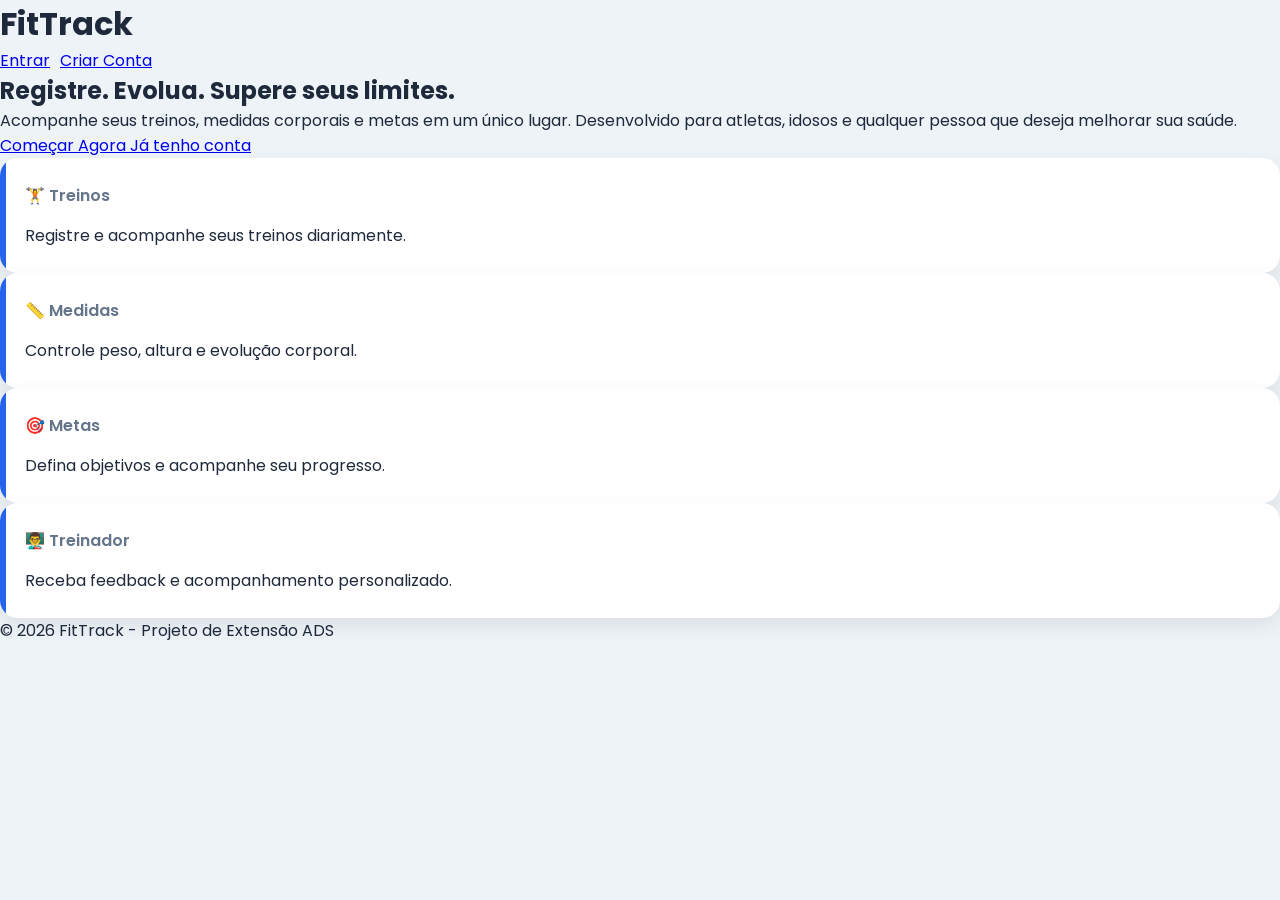
<file: index.html>
<!DOCTYPE html>
<html lang="pt-BR">
<head>
    <meta charset="UTF-8">
    <meta name="viewport" content="width=device-width, initial-scale=1.0">
    <title>FitTrack</title>

    <link rel="stylesheet" href="css/style.css">
	
	<link rel="preconnect" href="https://fonts.googleapis.com">
	<link rel="preconnect" href="https://fonts.gstatic.com" crossorigin>

	<link href="https://fonts.googleapis.com/css2?family=Poppins:wght@300;400;500;600;700&display=swap" rel="stylesheet">
	<link rel="stylesheet" href="https://cdn.jsdelivr.net/npm/bootstrap-icons@1.13.1/font/bootstrap-icons.min.css">
</head>
<body>

    <header class="header">
        <h1>FitTrack</h1>
        <nav>
            <a href="login.html" class="btn">Entrar</a>
            <a href="cadastro.html" class="btn btn-primary">Criar Conta</a>
        </nav>
    </header>

    <main class="hero">
        <div class="hero-content">
            <h2>Registre. Evolua. Supere seus limites.</h2>

            <p>
                Acompanhe seus treinos, medidas corporais e metas em um único lugar.
                Desenvolvido para atletas, idosos e qualquer pessoa que deseja melhorar sua saúde.
            </p>

            <div class="hero-buttons">
                <a href="cadastro.html" class="btn btn-primary">
                    Começar Agora
                </a>

                <a href="login.html" class="btn">
                    Já tenho conta
                </a>
            </div>
        </div>
    </main>

    <section class="features">
        <div class="card">
            <h3>🏋️ Treinos</h3>
            <p>Registre e acompanhe seus treinos diariamente.</p>
        </div>

        <div class="card">
            <h3>📏 Medidas</h3>
            <p>Controle peso, altura e evolução corporal.</p>
        </div>

        <div class="card">
            <h3>🎯 Metas</h3>
            <p>Defina objetivos e acompanhe seu progresso.</p>
        </div>

        <div class="card">
            <h3>👨‍🏫 Treinador</h3>
            <p>Receba feedback e acompanhamento personalizado.</p>
        </div>
    </section>

    <footer>
        <p>© 2026 FitTrack - Projeto de Extensão ADS</p>
    </footer>

</body>
</html>
</file>
<file: css/style.css>
/* =========================
   FITTRACK 2.0 - BASE
========================= */

* {
    margin: 0;
    padding: 0;
    box-sizing: border-box;
}

body {

    font-family: "Poppins", sans-serif;

    background: #eef3f8;

    color: #1e293b;

    min-height: 100vh;
}

/* =========================
   LOGIN / CADASTRO
========================= */

.container {

    background: white;

    padding: 30px;

    border-radius: 14px;

    width: 350px;

    box-shadow: 0 10px 25px rgba(0,0,0,0.08);

    margin: auto;
}

input {

    width: 100%;

    padding: 12px;

    margin: 10px 0;

    border-radius: 10px;

    border: 1px solid #e2e8f0;

    outline: none;

    font-family: "Poppins", sans-serif;
}

input:focus {

    border-color: #2563eb;
}

/* =========================
   BOTÕES
========================= */

button {

    width: 100%;

    padding: 12px;

    border: none;

    background: #2563eb;

    color: white;

    border-radius: 10px;

    cursor: pointer;

    font-family: "Poppins", sans-serif;

    font-weight: 600;

    transition: .25s;
}

button:hover {

    transform: translateY(-2px);

    box-shadow: 0 8px 18px rgba(37,99,235,.25);
}

/* =========================
   DASHBOARD CONTAINER
========================= */

.dashboard {

    width: 90%;

    max-width: 1200px;

    margin: auto;

    padding-top: 20px;
}

/* =========================
   HEADER (TOPBAR)
========================= */

.topbar {

    background: white;

    padding: 20px;

    border-radius: 16px;

    display: flex;

    justify-content: space-between;

    align-items: center;

    margin-bottom: 30px;

    box-shadow: 0 10px 25px rgba(0,0,0,.08);
}

.logo {

    display: flex;

    align-items: center;

    gap: 10px;

    font-size: 26px;

    font-weight: 700;

    color: #2563eb;
}

nav {

    display: flex;

    gap: 10px;

    flex-wrap: wrap;
}

/* =========================
   CARDS GRID
========================= */

.cards {

    display: grid;

    grid-template-columns: repeat(auto-fit, minmax(220px, 1fr));

    gap: 20px;

    margin-top: 30px;

    margin-bottom: 30px;
}

/* =========================
   CARDS PREMIUM
========================= */

.card {

    background: #fff;

    border-radius: 18px;

    padding: 25px;

    box-shadow: 0 8px 20px rgba(0,0,0,.08);

    transition: .3s;

    position: relative;

    overflow: hidden;
}

.card::before {

    content: "";

    position: absolute;

    left: 0;

    top: 0;

    width: 6px;

    height: 100%;

    background: #2563eb;
}

.card:hover {

    transform: translateY(-6px);

    box-shadow: 0 20px 40px rgba(0,0,0,.12);
}

.card h3 {

    font-size: 16px;

    color: #64748b;

    margin-bottom: 15px;

    font-weight: 600;

    display: flex;

    align-items: center;

    gap: 8px;
}

.card h3 i{
    font-size:18px;
}

.card span {

    font-size: 34px;

    font-weight: 700;

    color: #1e293b;

    display: block;

    margin-top: 10px;
}

/* =========================
   GRÁFICO
========================= */

.grafico {

    background: white;

    border-radius: 18px;

    padding: 30px;

    box-shadow: 0 8px 20px rgba(0,0,0,.08);

    width: 100%;

    height: 450px;
}

/* =========================
   RESPONSIVO
========================= */

@media (max-width: 768px) {

    .topbar {
        flex-direction: column;
        gap: 15px;
        text-align: center;
    }

    nav {
        justify-content: center;
    }
}

#nomeUsuario small{

    color:#64748b;

    font-size:15px;

    font-weight:500;
}

#ultimoTreino strong{

    font-size:18px;

    color:#1e293b;
}

#ultimoTreino small{

    color:#64748b;

    font-size:13px;
}

/* ===== CORES DOS CARDS ===== */

.card i{
    margin-right:8px;
}

/* Sequência */
.card.streak{
    border-left:6px solid #f59e0b;
}

/* Treinos */
.card.treino{
    border-left:6px solid #2563eb;
}

/* Metas */
.card.metas{
    border-left:6px solid #22c55e;
}

/* Concluídas */
.card.concluidas{
    border-left:6px solid #10b981;
}

/* Peso */
.card.peso{
    border-left:6px solid #06b6d4;
}

/* Evolução */
.card.evolucao{
    border-left:6px solid #ef4444;
}

/* Peso Inicial */
.card.peso-inicial{
    border-left:6px solid #f59e0b;
}

/* Último Treino */
.card.ultimo-treino{
    border-left:6px solid #8b5cf6;
}

select{

    width:100%;

    padding:12px;

    margin:10px 0;

    border-radius:10px;

    border:1px solid #dbe2ea;

    font-family:"Poppins",sans-serif;

    font-size:15px;
}

.modal{

    display:none;

    position:fixed;

    inset:0;

    background:rgba(0,0,0,.4);

    justify-content:center;

    align-items:center;

    z-index:999;

}

.modal-content{

    background:white;

    padding:30px;

    border-radius:16px;

    width:400px;

    max-width:90%;

}
</file>
